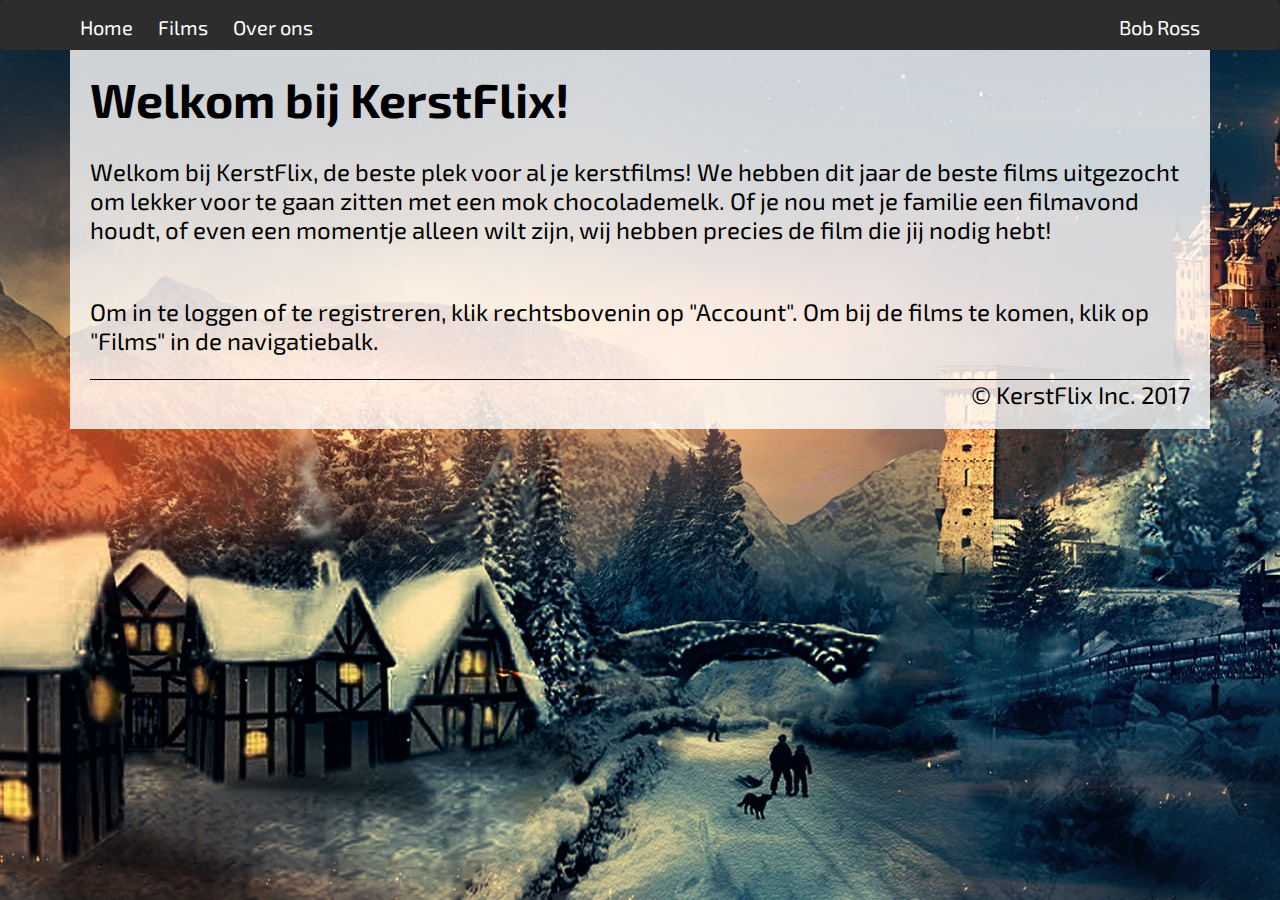
<file: Webtech Kerstflix/index.html>
<!doctype html>
<html lang="NL">

<head>
    <meta charset="utf-8">
    <title>Welkom bij KerstFlix!</title>
    <link rel="stylesheet" href="css/normalize.css">
    <link href="https://fonts.googleapis.com/css?family=Exo+2" rel="stylesheet">
    <link rel="stylesheet" href="css/main.css">
</head>
<body>
<nav>
    <div>
        <div>
            <ul>
                <li><a href="index.html">Home</a></li>
                <li><a href="filmoverzicht.html">Films</a>
                    <ul>
                        <li><a href="filmoverzicht.html#recent">Recent Toegevoegd</a></li>
                        <li><a href="filmoverzicht.html#voor-het-gezin">Voor het gezin</a></li>
                        <li><a href="filmoverzicht.html#klassiekers">Klassiekers</a></li>
                    </ul>
                </li>
                <li><a href="overons.html">Over ons</a></li>
            </ul>
        </div>

        <div>
            <ul>
                <li><a href="#">Bob Ross</a>
                    <ul>
                        <li class="right"><a href="mijnaccount.html">Mijn account</a></li>
                        <li class="right"><a href="abonnementen.html">Registreren</a></li>
                        <li class="right"><a href="#">Uitloggen</a></li>
                    </ul>
                </li>
            </ul>

        </div>
    </div>
</nav>
<h1>Welkom bij KerstFlix!</h1>
<br>
<p>Welkom bij KerstFlix, de beste plek voor al je kerstfilms! We hebben dit jaar de beste films uitgezocht om lekker
    voor te gaan zitten met een mok chocolademelk. Of je nou met je familie een filmavond houdt, of even een momentje
    alleen wilt zijn, wij hebben precies de film die jij nodig hebt!</p>
<br>
<p>Om in te loggen of te registreren, klik rechtsbovenin op "Account". Om bij de films te komen, klik op "Films" in de
    navigatiebalk.</p>
<footer>
    &copy; KerstFlix Inc. 2017
</footer>

</body>
</html>
</file>
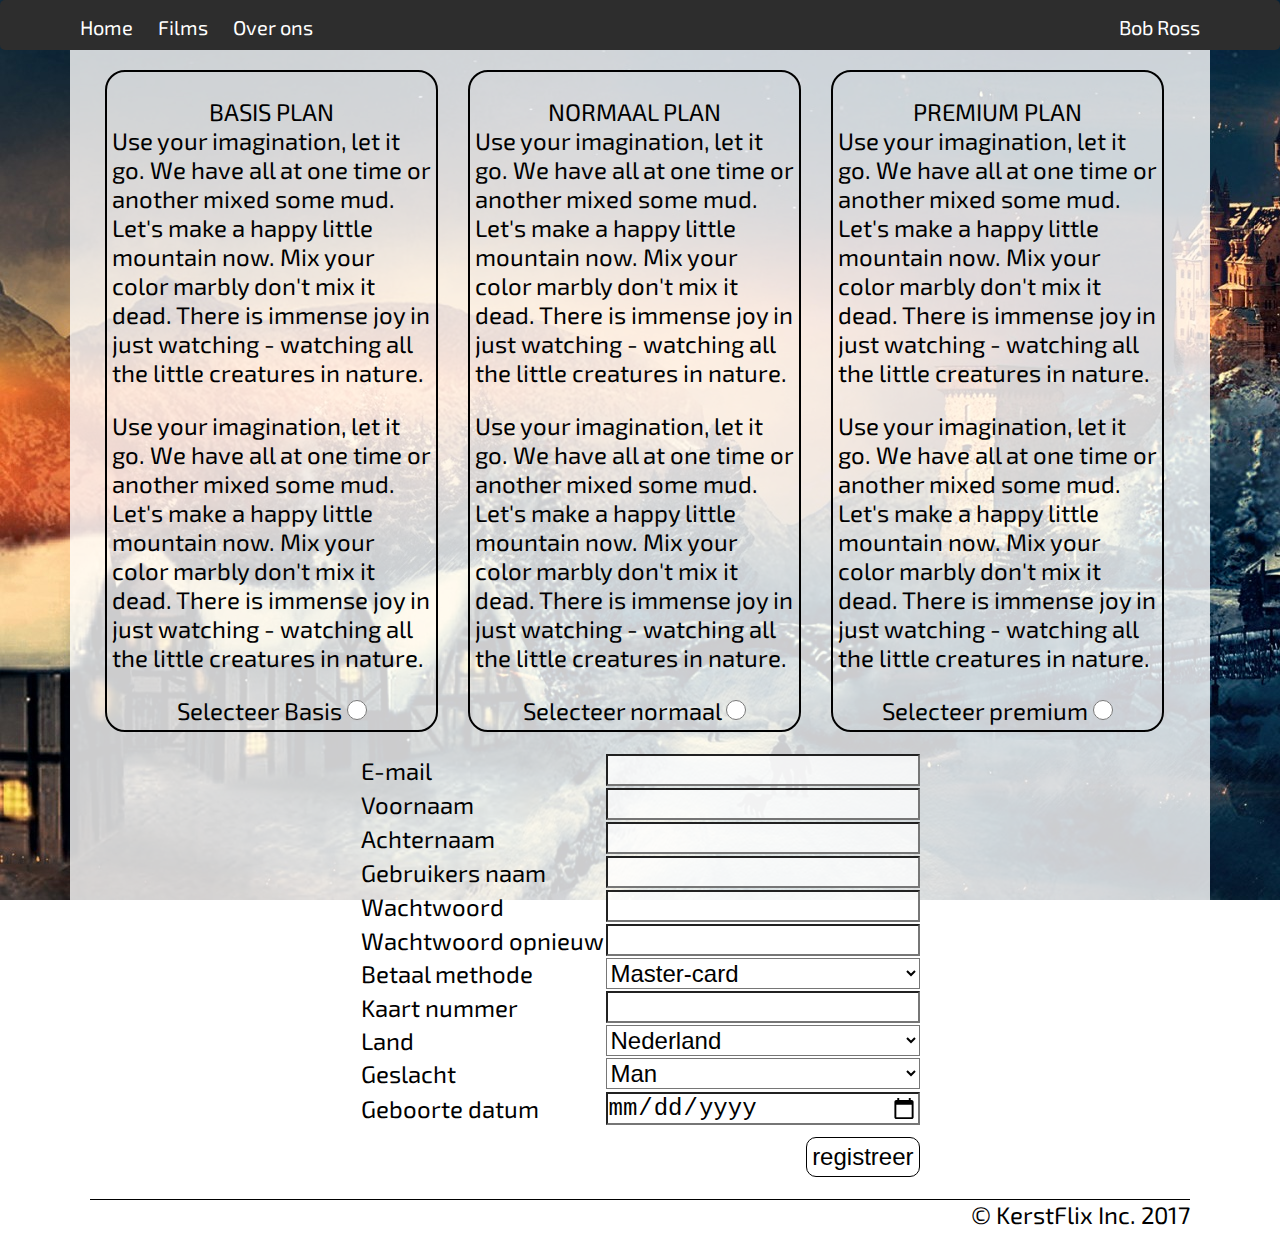
<file: Webtech Kerstflix/Abbonementen.html>
<!doctype html>
<html lang="NL">
<head>
    <meta charset="utf-8">
    <title>Abonnementen</title>
    <link rel="stylesheet" href="css/normalize.css">
    <link rel="stylesheet" href="css/main.css">
    <link href="https://fonts.googleapis.com/css?family=Exo+2" rel="stylesheet">
</head>
<body>
<nav>
    <div>
        <div>
            <ul>
                <li><a href="index.html">Home</a></li>
                <li><a href="filmoverzicht.html">Films</a>
                    <ul>
                        <li><a href="filmoverzicht.html#recent">Recent Toegevoegd</a></li>
                        <li><a href="filmoverzicht.html#voor-het-gezin">Voor het gezin</a></li>
                        <li><a href="filmoverzicht.html#klassiekers">Klassiekers</a></li>
                    </ul>
                </li>
                <li><a href="overons.html">Over ons</a></li>
            </ul>
        </div>

        <div>
            <ul>
                <li><a href="#">Bob Ross</a>
                    <ul>
                        <li class="right"><a href="mijnaccount.html">Mijn account</a></li>
                        <li class="right"><a href="Abbonementen.html">Registreren</a></li>
                        <li class="right"><a href="#">Uitloggen</a></li>
                    </ul>
                </li>
            </ul>
        </div>
    </div>
</nav>

<form method="post" action="#">
    <div class="full-width flex">
        <div class="third-width">
            <div class="subscription-plan">
                <div class="full-width plan">
                    <span class="caps-lock">Basis plan</span>
                </div>
                <div class="full-width">
                    <p>Use your imagination, let it go. We have all at one time or another mixed some mud. Let's make a
                        happy little mountain now. Mix your color marbly don't mix it dead. There is immense joy in just
                        watching - watching all the little creatures in nature.</p>
                    <p>Use your imagination, let it go. We have all at one time or another mixed some mud. Let's make a
                        happy little mountain now. Mix your color marbly don't mix it dead. There is immense joy in just
                        watching - watching all the little creatures in nature.</p>
                </div>
                <div class="full-width plan">
                    <label for="basic-plan">Selecteer Basis</label>
                    <input id="basic-plan" type="radio" name="plan" value="Basic"/>
                </div>
            </div>
        </div>

        <div class="third-width">
            <div class="subscription-plan">
                <div class="full-width plan">
                    <span class="caps-lock">Normaal plan</span>
                </div>
                <div class="full-width">
                    <p>Use your imagination, let it go. We have all at one time or another mixed some mud. Let's make a
                        happy little mountain now. Mix your color marbly don't mix it dead. There is immense joy in just
                        watching - watching all the little creatures in nature.</p>
                    <p>Use your imagination, let it go. We have all at one time or another mixed some mud. Let's make a
                        happy little mountain now. Mix your color marbly don't mix it dead. There is immense joy in just
                        watching - watching all the little creatures in nature.</p>
                </div>
                <div class="full-width plan">
                    <label for="normal-plan">Selecteer normaal</label>
                    <input id="normal-plan" type="radio" name="plan" value="Standaard"/>
                </div>
            </div>
        </div>

        <div class="third-width">
            <div class="subscription-plan">
                <div class="full-width plan">
                    <span class="caps-lock">Premium plan</span>
                </div>
                <div class="full-width">
                    <p>Use your imagination, let it go. We have all at one time or another mixed some mud. Let's make a
                        happy little mountain now. Mix your color marbly don't mix it dead. There is immense joy in just
                        watching - watching all the little creatures in nature.</p>
                    <p>Use your imagination, let it go. We have all at one time or another mixed some mud. Let's make a
                        happy little mountain now. Mix your color marbly don't mix it dead. There is immense joy in just
                        watching - watching all the little creatures in nature.</p>
                </div>
                <div class="full-width plan">
                    <label for="premium-plan">Selecteer premium</label>
                    <input id="premium-plan" type="radio" name="plan" value="Premium"/>
                </div>
            </div>
        </div>
    </div>

    <div class="full-width subscription-information">
        <table>
            <tr>
                <td>
                    <label for="email">E-mail</label>
                </td>
                <td>
                    <input id="email" type="email" name="email">
                </td>
            </tr>
            <tr>
                <td>
                    <label for="voornaam">Voornaam</label>
                </td>
                <td>
                    <input id="voornaam" type="text" name="voornaam">
                </td>
            </tr>
            <tr>
                <td>
                    <label for="achternaam">Achternaam</label>
                </td>
                <td>
                    <input id="achternaam" type="text" name="achternaam">
                </td>
            </tr>
            <tr>
                <td>
                    <label for="username">Gebruikers naam</label>
                </td>
                <td>
                    <input id="username" type="text" name="username">
                </td>
            </tr>
            <tr>
                <td>
                    <label for="password">Wachtwoord</label>
                </td>
                <td>
                    <input id="password" type="password" name="password">
                </td>
            </tr>
            <tr>
                <td>
                    <label for="password2">Wachtwoord opnieuw</label>
                </td>
                <td>
                    <input id="password2" type="password" name="password2">
                </td>
            </tr>
            <tr>
                <td>
                    <label for="paymentmethod">Betaal methode</label>
                </td>
                <td>
                    <select id="paymentmethod" name="paymentmethod">
                        <option value="mastercard">Master-card</option>
                    </select>
                </td>
            </tr>
            <tr>
                <td>
                    <label for="cardnumber">Kaart nummer</label>
                </td>
                <td>
                    <input id="cardnumber" type="number" name="cardnumber">
                </td>
            </tr>
            <tr>
                <td>
                    <label for="country">Land</label>
                </td>
                <td>
                    <select id="country" name="country">
                        <option value="NL">Nederland</option>
                    </select>
                </td>
            </tr>
            <tr>
                <td>
                    <label for="gender">Geslacht</label>
                </td>
                <td>
                    <select id="gender" name="gender">
                        <option value="M">Man</option>
                        <option value="F">Vrouw</option>
                    </select>
                </td>
            </tr>
            <tr>
                <td>
                    <label for="birthdate">Geboorte datum</label>
                </td>
                <td>
                    <input id="birthdate" type="date" name="birthdate">
                </td>
            </tr>
            <tr>
                <td></td>
                <td class="align-right">
                    <button>registreer</button>
                </td>
            </tr>
        </table>
    </div>
</form>

<footer>
    &copy; KerstFlix Inc. 2017
</footer>
</body>


</html>
</file>
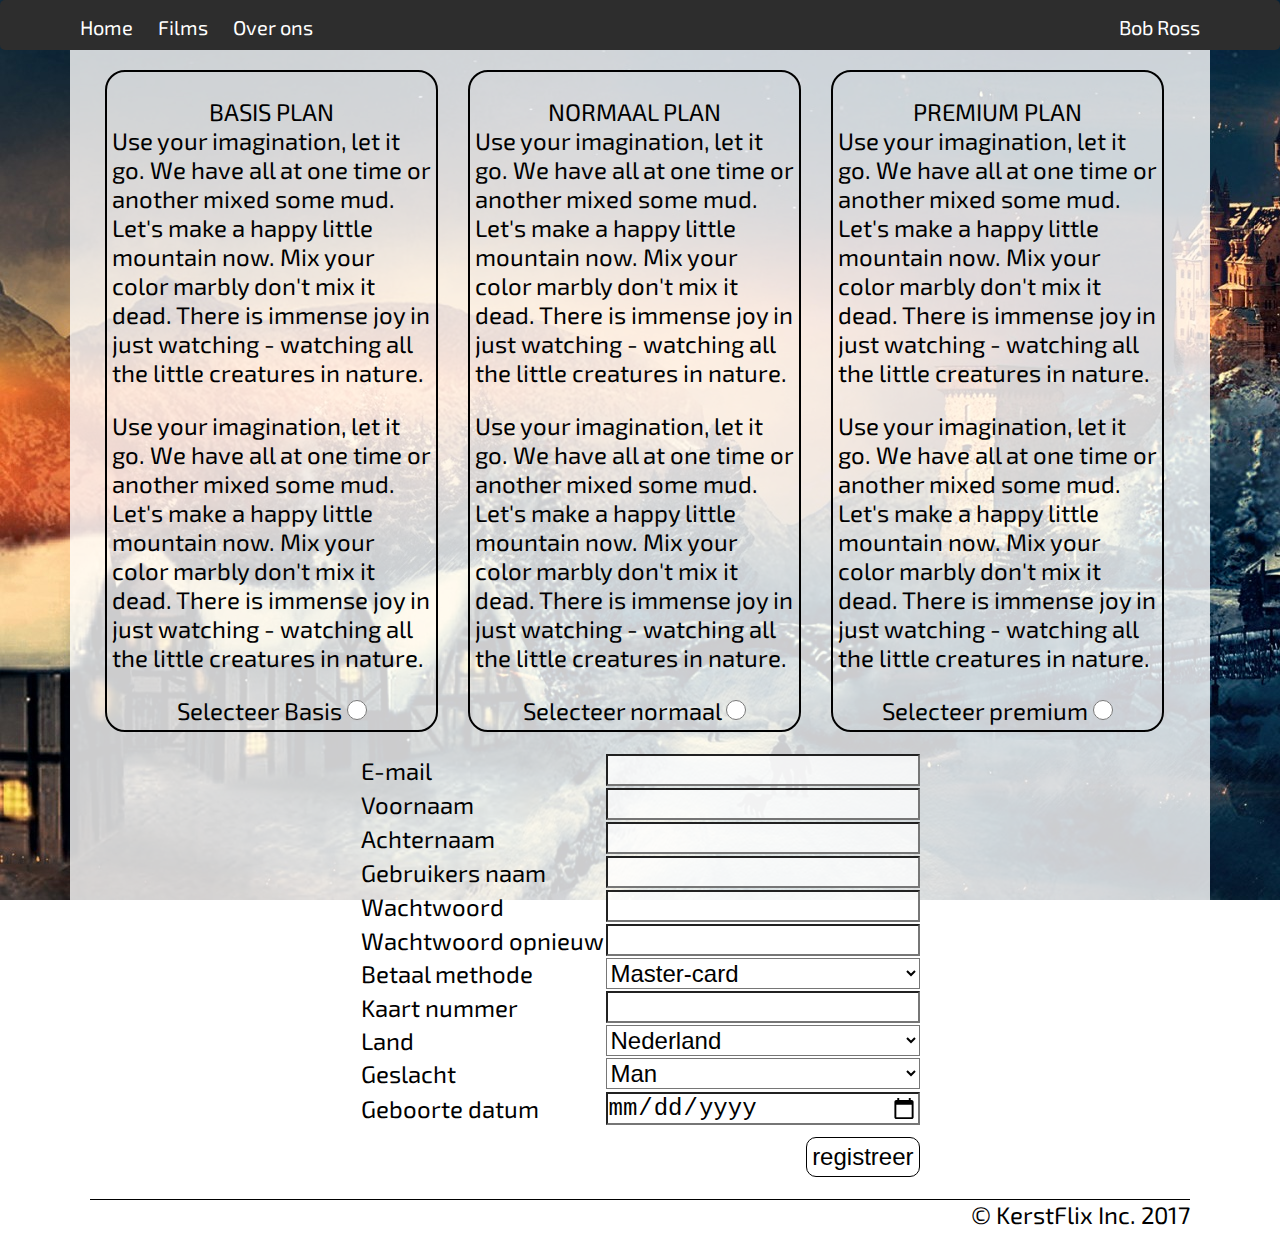
<file: Webtech Kerstflix/abonnementen.html>
<!doctype html>
<html lang="NL">
<head>
    <meta charset="utf-8">
    <title>Abonnementen</title>
    <link rel="stylesheet" href="css/normalize.css">
    <link rel="stylesheet" href="css/main.css">
    <link href="https://fonts.googleapis.com/css?family=Exo+2" rel="stylesheet">
</head>
<body>
<nav>
    <div>
        <div>
            <ul>
                <li><a href="index.html">Home</a></li>
                <li><a href="filmoverzicht.html">Films</a>
                    <ul>
                        <li><a href="filmoverzicht.html#recent">Recent Toegevoegd</a></li>
                        <li><a href="filmoverzicht.html#voor-het-gezin">Voor het gezin</a></li>
                        <li><a href="filmoverzicht.html#klassiekers">Klassiekers</a></li>
                    </ul>
                </li>
                <li><a href="overons.html">Over ons</a></li>
            </ul>
        </div>

        <div>
            <ul>
                <li><a href="#">Bob Ross</a>
                    <ul>
                        <li class="right"><a href="mijnaccount.html">Mijn account</a></li>
                        <li class="right"><a href="abonnementen.html">Registreren</a></li>
                        <li class="right"><a href="#">Uitloggen</a></li>
                    </ul>
                </li>
            </ul>
        </div>
    </div>
</nav>

<form method="post" action="#">
    <div class="full-width flex">
        <div class="third-width">
            <div class="subscription-plan">
                <div class="full-width plan">
                    <span class="caps-lock">Basis plan</span>
                </div>
                <div class="full-width">
                    <p>Use your imagination, let it go. We have all at one time or another mixed some mud. Let's make a
                        happy little mountain now. Mix your color marbly don't mix it dead. There is immense joy in just
                        watching - watching all the little creatures in nature.</p>
                    <p>Use your imagination, let it go. We have all at one time or another mixed some mud. Let's make a
                        happy little mountain now. Mix your color marbly don't mix it dead. There is immense joy in just
                        watching - watching all the little creatures in nature.</p>
                </div>
                <div class="full-width plan">
                    <label for="basic-plan">Selecteer Basis</label>
                    <input id="basic-plan" type="radio" name="plan" value="Basic"/>
                </div>
            </div>
        </div>

        <div class="third-width">
            <div class="subscription-plan">
                <div class="full-width plan">
                    <span class="caps-lock">Normaal plan</span>
                </div>
                <div class="full-width">
                    <p>Use your imagination, let it go. We have all at one time or another mixed some mud. Let's make a
                        happy little mountain now. Mix your color marbly don't mix it dead. There is immense joy in just
                        watching - watching all the little creatures in nature.</p>
                    <p>Use your imagination, let it go. We have all at one time or another mixed some mud. Let's make a
                        happy little mountain now. Mix your color marbly don't mix it dead. There is immense joy in just
                        watching - watching all the little creatures in nature.</p>
                </div>
                <div class="full-width plan">
                    <label for="normal-plan">Selecteer normaal</label>
                    <input id="normal-plan" type="radio" name="plan" value="Standaard"/>
                </div>
            </div>
        </div>

        <div class="third-width">
            <div class="subscription-plan">
                <div class="full-width plan">
                    <span class="caps-lock">Premium plan</span>
                </div>
                <div class="full-width">
                    <p>Use your imagination, let it go. We have all at one time or another mixed some mud. Let's make a
                        happy little mountain now. Mix your color marbly don't mix it dead. There is immense joy in just
                        watching - watching all the little creatures in nature.</p>
                    <p>Use your imagination, let it go. We have all at one time or another mixed some mud. Let's make a
                        happy little mountain now. Mix your color marbly don't mix it dead. There is immense joy in just
                        watching - watching all the little creatures in nature.</p>
                </div>
                <div class="full-width plan">
                    <label for="premium-plan">Selecteer premium</label>
                    <input id="premium-plan" type="radio" name="plan" value="Premium"/>
                </div>
            </div>
        </div>
    </div>

    <div class="full-width subscription-information">
        <table>
            <tr>
                <td>
                    <label for="email">E-mail</label>
                </td>
                <td>
                    <input id="email" type="email" name="email">
                </td>
            </tr>
            <tr>
                <td>
                    <label for="voornaam">Voornaam</label>
                </td>
                <td>
                    <input id="voornaam" type="text" name="voornaam">
                </td>
            </tr>
            <tr>
                <td>
                    <label for="achternaam">Achternaam</label>
                </td>
                <td>
                    <input id="achternaam" type="text" name="achternaam">
                </td>
            </tr>
            <tr>
                <td>
                    <label for="username">Gebruikers naam</label>
                </td>
                <td>
                    <input id="username" type="text" name="username">
                </td>
            </tr>
            <tr>
                <td>
                    <label for="password">Wachtwoord</label>
                </td>
                <td>
                    <input id="password" type="password" name="password">
                </td>
            </tr>
            <tr>
                <td>
                    <label for="password2">Wachtwoord opnieuw</label>
                </td>
                <td>
                    <input id="password2" type="password" name="password2">
                </td>
            </tr>
            <tr>
                <td>
                    <label for="paymentmethod">Betaal methode</label>
                </td>
                <td>
                    <select id="paymentmethod" name="paymentmethod">
                        <option value="mastercard">Master-card</option>
                    </select>
                </td>
            </tr>
            <tr>
                <td>
                    <label for="cardnumber">Kaart nummer</label>
                </td>
                <td>
                    <input id="cardnumber" type="number" name="cardnumber">
                </td>
            </tr>
            <tr>
                <td>
                    <label for="country">Land</label>
                </td>
                <td>
                    <select id="country" name="country">
                        <option value="NL">Nederland</option>
                    </select>
                </td>
            </tr>
            <tr>
                <td>
                    <label for="gender">Geslacht</label>
                </td>
                <td>
                    <select id="gender" name="gender">
                        <option value="M">Man</option>
                        <option value="F">Vrouw</option>
                    </select>
                </td>
            </tr>
            <tr>
                <td>
                    <label for="birthdate">Geboorte datum</label>
                </td>
                <td>
                    <input id="birthdate" type="date" name="birthdate">
                </td>
            </tr>
            <tr>
                <td></td>
                <td class="align-right">
                    <button>registreer</button>
                </td>
            </tr>
        </table>
    </div>
</form>

<footer>
    &copy; KerstFlix Inc. 2017
</footer>
</body>


</html>
</file>
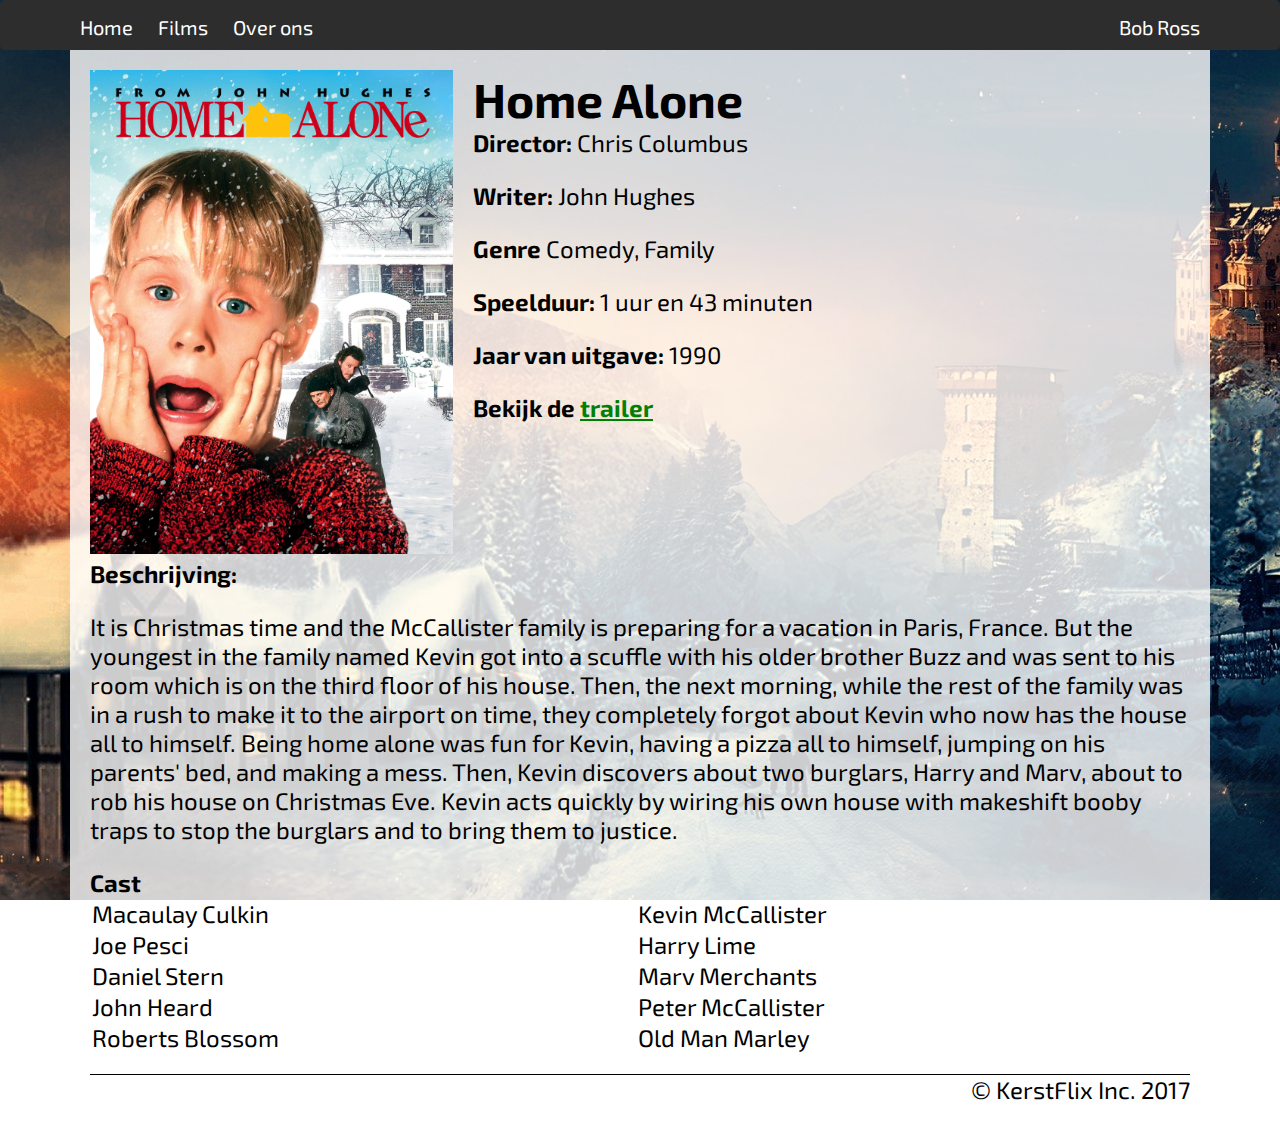
<file: Webtech Kerstflix/FilmDetail.html>
<!doctype html>
<html lang="NL">
<head>
    <meta charset="utf-8">
    <title>Details</title>
    <link rel="stylesheet" href="css/normalize.css">
    <link rel="stylesheet" href="css/main.css">
    <link href="https://fonts.googleapis.com/css?family=Exo+2" rel="stylesheet">
</head>
<body>
<nav>
    <div>
        <div>
            <ul>
                <li><a href="index.html">Home</a></li>
                <li><a href="FilmOverzicht.html">Films</a>
                    <ul>
                        <li><a href="FilmOverzicht.html#recent">Recent Toegevoegd</a></li>
                        <li><a href="FilmOverzicht.html#voor-het-gezin">Voor het gezin</a></li>
                        <li><a href="FilmOverzicht.html#klassiekers">Klassiekers</a></li>
                    </ul>
                </li>
                <li><a href="OverOns.html">Over ons</a></li>
            </ul>
        </div>

        <div>
            <ul>
                <li><a href="#">Bob Ross</a>
                    <ul>
                        <li class="right"><a href="MijnAccount.html">Mijn account</a></li>
                        <li class="right"><a href="Abbonementen.html">Registreren</a></li>
                        <li class="right"><a href="#">Uitloggen</a></li>
                    </ul>
                </li>
            </ul>

        </div>
    </div>
</nav>

<div class="movie-details">
    <div class="full-width flex">
        <div class="third-width">
            <img src="img/home_alone.jpg"/>
        </div>
        <div class="two-third-width generic-information">
            <h1>Home Alone</h1>
            <p><strong>Director:</strong> Chris Columbus</p>
            <p><strong>Writer:</strong> John Hughes</p>
            <p><strong>Genre</strong> Comedy, Family</p>
            <p><strong>Speelduur:</strong> 1 uur en 43 minuten</p>
            <p><strong>Jaar van uitgave:</strong> 1990</p>
            <p><strong>Bekijk de <a href="Trailer.html"><span class="highlight">trailer</span></a></strong></p>
        </div>
    </div>
    <div class="full-width">
        <div class="full-width">
            <p><strong>Beschrijving:</strong></p>
            <p>It is Christmas time and the McCallister family is preparing for a vacation in Paris, France. But the
                youngest in the family named Kevin got into a scuffle with his older brother Buzz and was sent to his
                room which is on the third floor of his house. Then, the next morning, while the rest of the family was
                in a rush to make it to the airport on time, they completely forgot about Kevin who now has the house
                all to himself. Being home alone was fun for Kevin, having a pizza all to himself, jumping on his
                parents' bed, and making a mess. Then, Kevin discovers about two burglars, Harry and Marv, about to rob
                his house on Christmas Eve. Kevin acts quickly by wiring his own house with makeshift booby traps to
                stop the burglars and to bring them to justice.</p>
        </div>
        <div class="full-width space-top">
            <strong>Cast</strong>
            <table class="full-width">
                <tr>
                    <td>Macaulay Culkin</td>
                    <td>Kevin McCallister</td>
                </tr>
                <tr>
                    <td>Joe Pesci</td>
                    <td>Harry Lime</td>
                </tr>
                <tr>
                    <td>Daniel Stern</td>
                    <td>Marv Merchants</td>
                </tr>
                <tr>
                    <td>John Heard</td>
                    <td>Peter McCallister</td>
                </tr>
                <tr>
                    <td>Roberts Blossom</td>
                    <td>Old Man Marley</td>
                </tr>
            </table>
        </div>
    </div>
</div>

<footer>
    &copy; KerstFlix Inc. 2017
</footer>
</body>
</html>
</file>
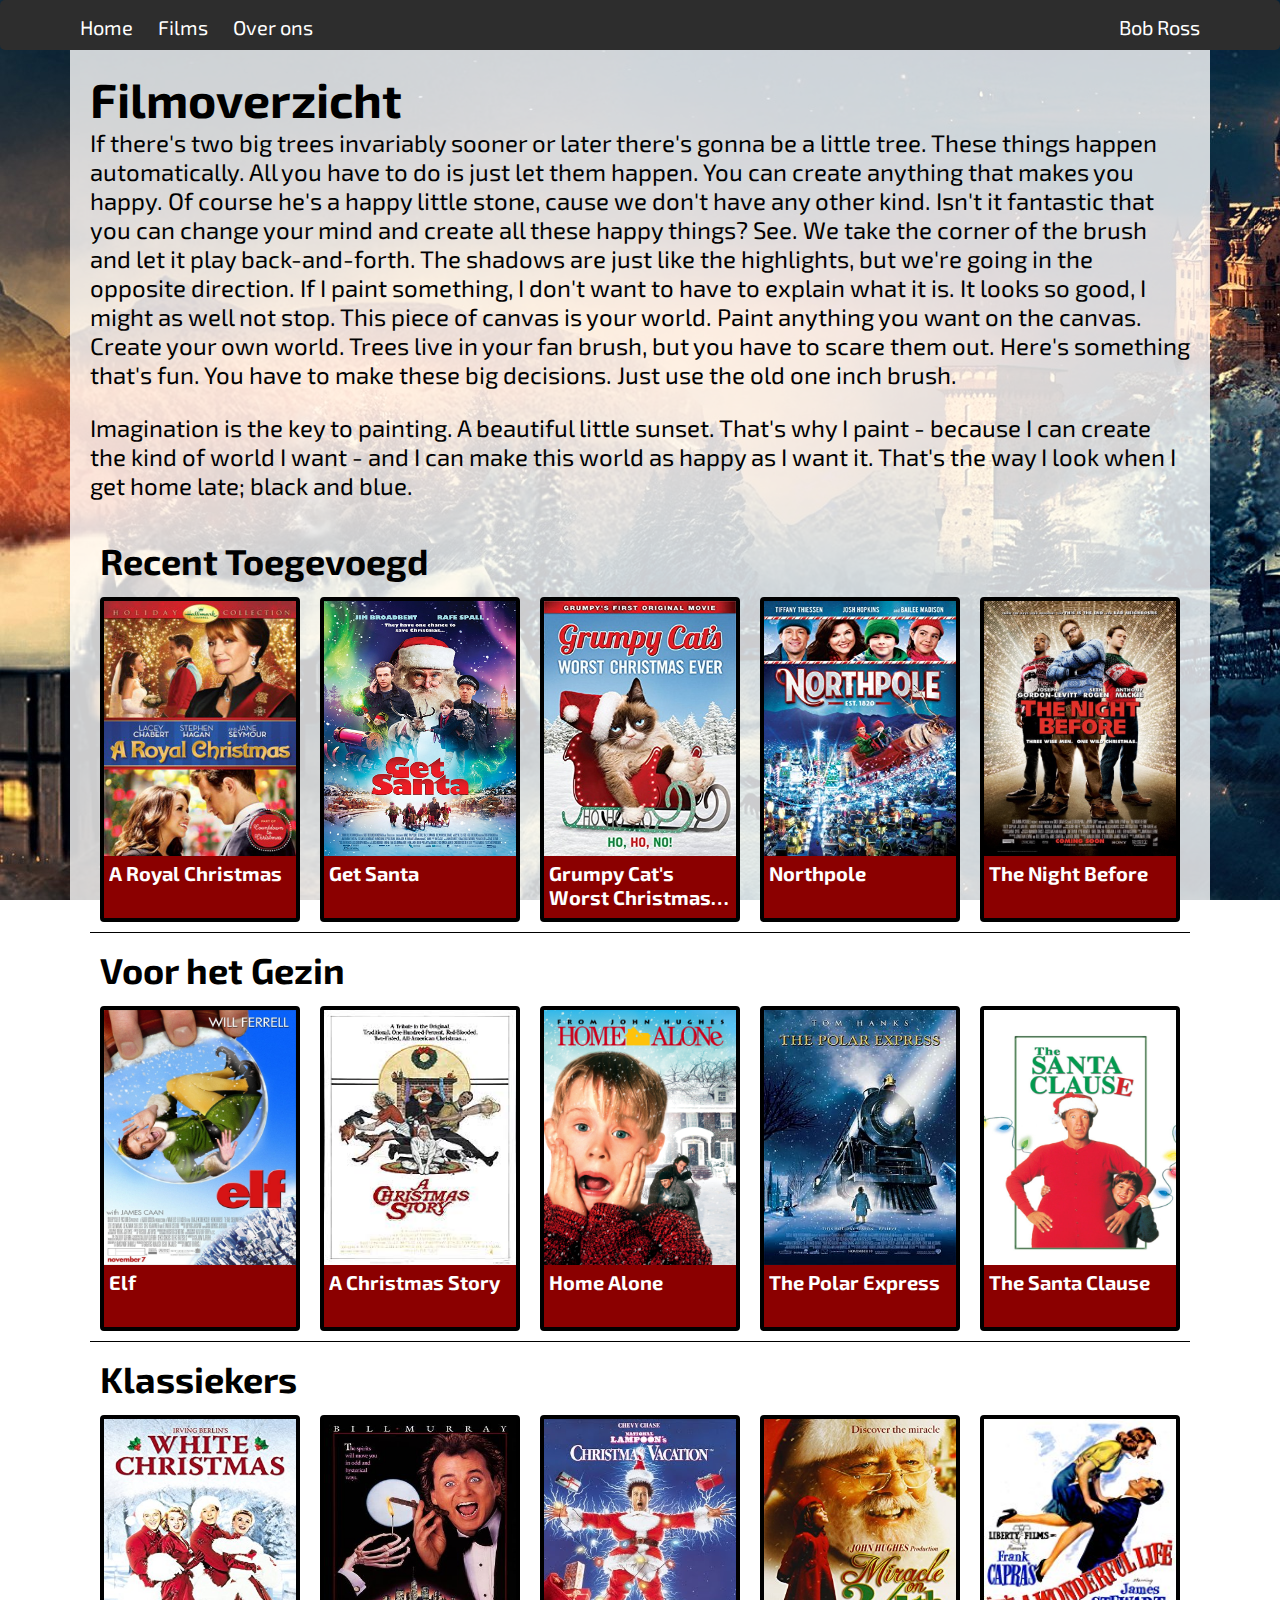
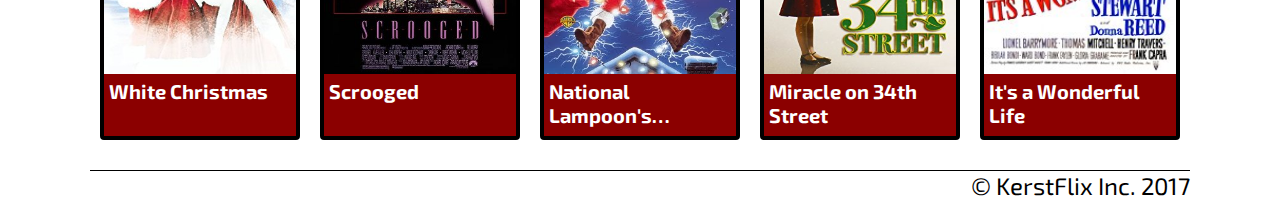
<file: Webtech Kerstflix/filmoverzicht.html>
<!DOCTYPE html>
<html lang="NL">
<head>
    <meta charset="UTF-8">
    <title>Overzicht</title>
    <link rel="stylesheet" href="css/normalize.css">
    <link rel="stylesheet" href="css/main.css">
    <link href="https://fonts.googleapis.com/css?family=Exo+2" rel="stylesheet">
</head>
<body>
<nav>
    <div>
        <div>
            <ul>
                <li><a href="index.html">Home</a></li>
                <li><a href="filmoverzicht.html">Films</a>
                    <ul>
                        <li><a href="filmoverzicht.html#recent">Recent Toegevoegd</a></li>
                        <li><a href="filmoverzicht.html#voor-het-gezin">Voor het gezin</a></li>
                        <li><a href="filmoverzicht.html#klassiekers">Klassiekers</a></li>
                    </ul>
                </li>
                <li><a href="overons.html">Over ons</a></li>
            </ul>
        </div>

        <div>
            <ul>
                <li><a href="#">Bob Ross</a>
                    <ul>
                        <li class="right"><a href="mijnaccount.html">Mijn account</a></li>
                        <li class="right"><a href="abonnementen.html">Registreren</a></li>
                        <li class="right"><a href="#">Uitloggen</a></li>
                    </ul>
                </li>
            </ul>

        </div>
    </div>
</nav>


<div class="movies">
    <div style="width:100%;">
        <h1>Filmoverzicht</h1>
        <p>If there's two big trees invariably sooner or later there's gonna be a little tree. These things happen
            automatically. All you have to do is just let them happen. You can create anything that makes you happy. Of
            course he's a happy little stone, cause we don't have any other kind. Isn't it fantastic that you can change
            your mind and create all these happy things? See. We take the corner of the brush and let it play
            back-and-forth. The shadows are just like the highlights, but we're going in the opposite direction. If I
            paint something, I don't want to have to explain what it is. It looks so good, I might as well not stop.
            This piece of canvas is your world. Paint anything you want on the canvas. Create your own world. Trees live
            in your fan brush, but you have to scare them out. Here's something that's fun. You have to make these big
            decisions. Just use the old one inch brush.</p>
        <p>Imagination is the key to painting. A beautiful little sunset. That's why I paint - because I can create the
            kind of world I want - and I can make this world as happy as I want it. That's the way I look when I get
            home late; black and blue.</p>
    </div>

    <h2 id="recent">Recent Toegevoegd</h2>
    <div class="category">

        <a href="home-alone.html">
            <div class="movie">
                <div class="img-div">
                    <img src="img/a-royal-christmas-2014.jpg" alt="a-royal-christmas-2014.jpg"/>
                </div>
                <div class="title">
                    <h3>A Royal Christmas</h3>
                </div>
            </div>
        </a>

        <a href="home-alone.html">
            <div class="movie">
                <div class="img-div">
                    <img src="img/get-santa-2014.jpg" alt="get-santa-2014.jpg"/>
                </div>
                <div class="title">
                    <h3>Get Santa</h3>
                </div>
            </div>
        </a>

        <a href="home-alone.html">
            <div class="movie">
                <div class="img-div">
                    <img src="img/Grumpy-Cats-Worst-Christmas-Ever-2014.jpg"
                         alt="Grumpy-Cats-Worst-Christmas-Ever-2014.jpg"/>
                </div>
                <div class="title">
                    <h3>Grumpy Cat's Worst Christmas Ever</h3>
                </div>
            </div>
        </a>

        <a href="home-alone.html">
            <div class="movie">
                <div class="img-div">
                    <img src="img/northpole-2014.jpg" alt="northpole-2014.jpg"/>
                </div>
                <div class="title">
                    <h3>Northpole</h3>
                </div>
            </div>
        </a>

        <a href="home-alone.html">
            <div class="movie">
                <div class="img-div">
                    <img src="img/the-night-before-2015.jpg" alt="the-night-before-2015.jpg"/>
                </div>
                <div class="title">
                    <h3>The Night Before</h3>
                </div>
            </div>
        </a>
    </div>
    <h2 id="voor-het-gezin">Voor het Gezin</h2>
    <div class="category">

        <a href="home-alone.html">
            <div class="movie">
                <div class="img-div">
                    <img src="img/elf.jpg" alt="elf.jpg"/>
                </div>
                <div class="title">
                    <h3>Elf</h3>
                </div>
            </div>
        </a>

        <a href="home-alone.html">
            <div class="movie">
                <div class="img-div">
                    <img src="img/a-christmas-story.jpg" alt="a-christmas-story.jpg"/>
                </div>
                <div class="title">
                    <h3>A Christmas Story</h3>
                </div>
            </div>
        </a>

        <a href="home-alone.html">
            <div class="movie">
                <div>
                    <img src="img/home_alone.jpg" alt="home_alone.jpg"/>
                </div>
                <div class="title">
                    <h3>Home Alone</h3>
                </div>
            </div>
        </a>

        <a href="home-alone.html">
            <div class="movie">
                <div>
                    <img src="img/The-Polar-Express.jpg" alt="The-Polar-Express.jpg"/>
                </div>
                <div class="title">
                    <h3>The Polar Express</h3>
                </div>
            </div>
        </a>

        <a href="home-alone.html">
            <div class="movie">
                <div>
                    <img src="img/the-santa-clause.jpg" alt="the-santa-clause.jpg"/>
                </div>
                <div class="title">
                    <h3>The Santa Clause</h3>
                </div>
            </div>
        </a>
    </div>
    <h2 id="klassiekers">Klassiekers</h2>
    <div class="category last">

        <a href="home-alone.html">
            <div class="movie">
                <div>
                    <img src="img/white-christmas.jpg" alt="white-chirstmas.jpg"/>
                </div>
                <div class="title">
                    <h3>White Christmas</h3>
                </div>
            </div>
        </a>

        <a href="home-alone.html">
            <div class="movie">
                <div>
                    <img src="img/Scrooged.jpg" alt="Scrooged.jpg"/>
                </div>
                <div class="title">
                    <h3>Scrooged</h3>
                </div>
            </div>
        </a>

        <a href="home-alone.html">
            <div class="movie">
                <div>
                    <img src="img/national-lampoons-christmas-vacation.jpg"
                         alt="national-lampoons-christmas-vacation.jpg"/>
                </div>
                <div class="title">
                    <h3>National Lampoon's Christmas Vacation</h3>
                </div>
            </div>
        </a>

        <a href="home-alone.html">
            <div class="movie">
                <div>
                    <img src="img/miracle-on-34th-street.jpg" alt="miracle-on-34th-street.jpg"/>
                </div>
                <div class="title">
                    <h3>Miracle on 34th Street</h3>
                </div>
            </div>
        </a>

        <a href="home-alone.html">
            <div class="movie">
                <div>
                    <img src="img/its-a-wonderful-life.jpg" alt="its-a-wonderful-life.jpg"/>
                </div>
                <div class="title">
                    <h3>It's a Wonderful Life</h3>
                </div>
            </div>
        </a>
    </div>

</div>
<footer>
    &copy; KerstFlix Inc. 2017
</footer>
</body>
</html>
</file>
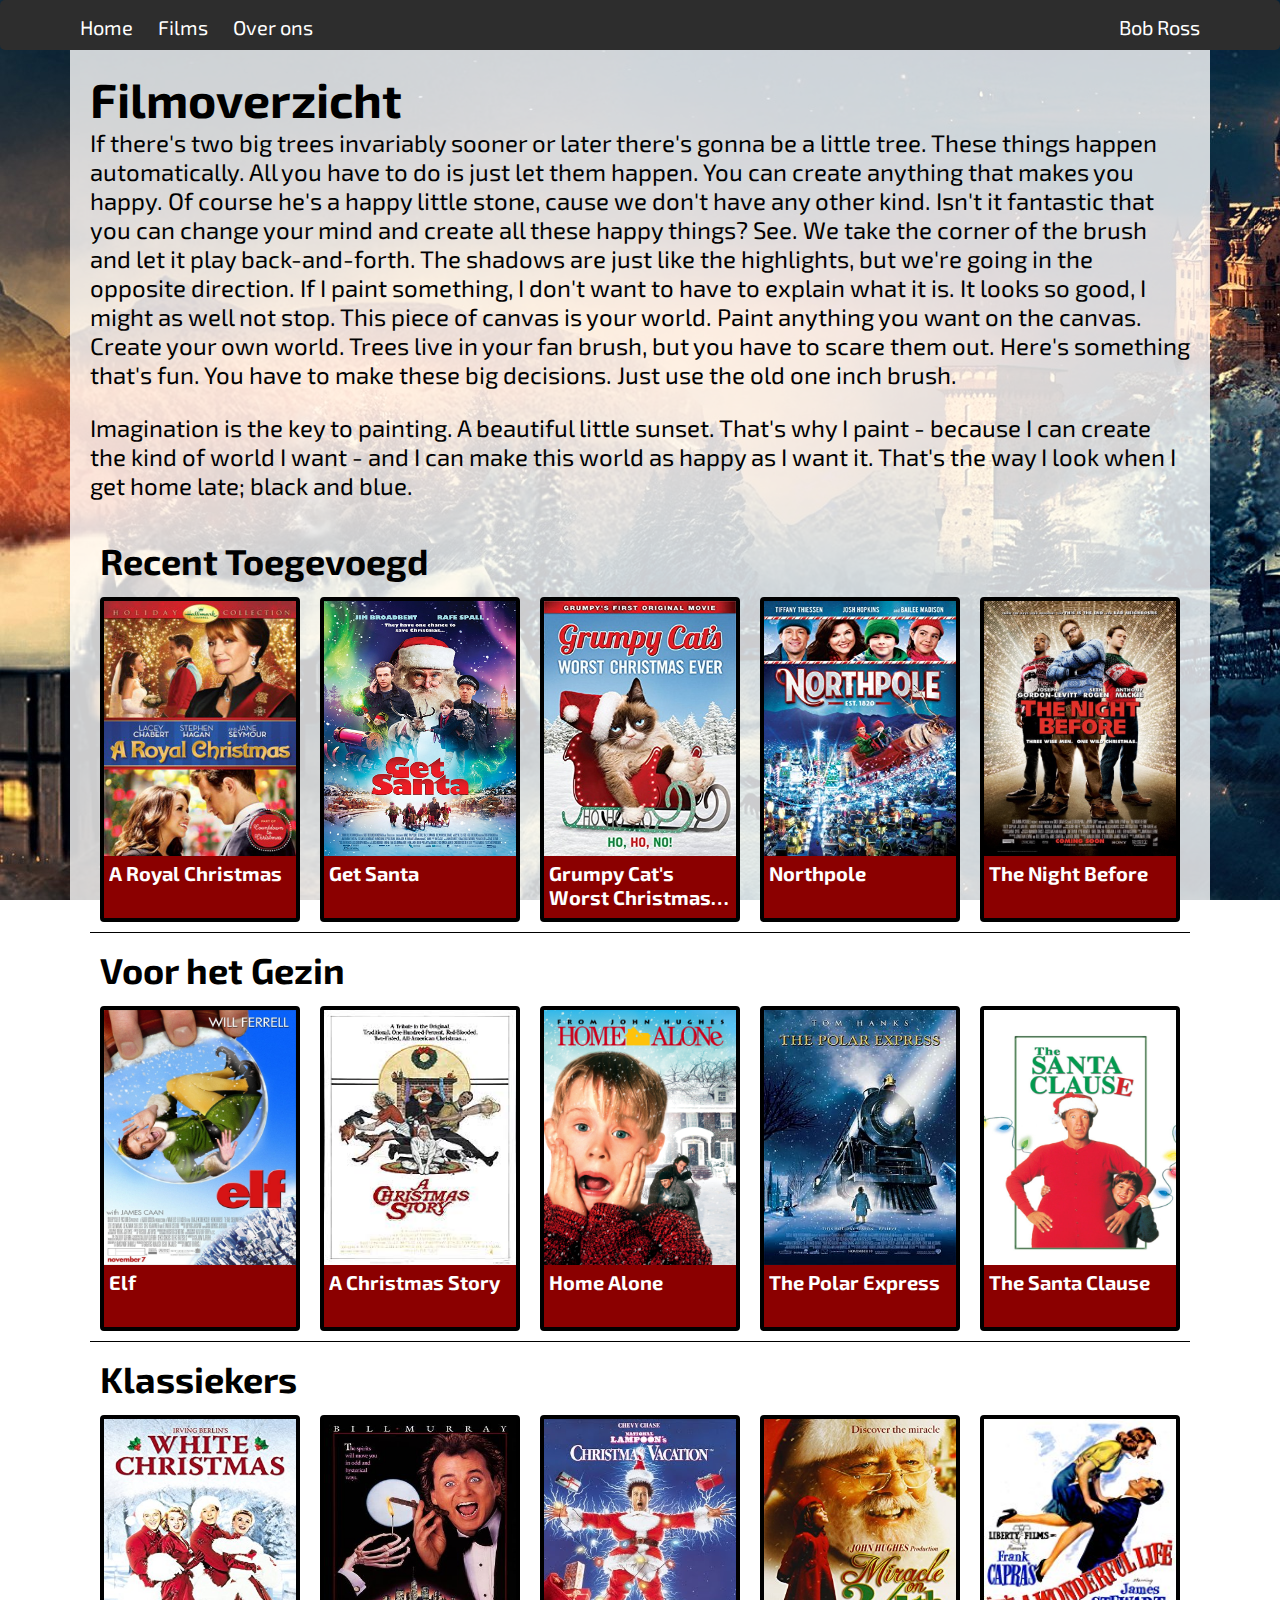
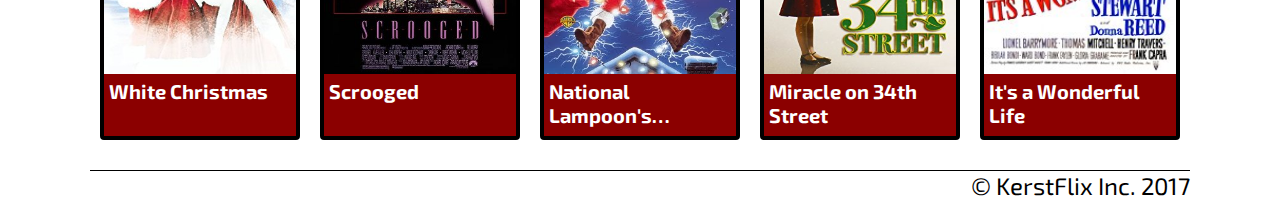
<file: Webtech Kerstflix/FilmOverzicht.html>
<!DOCTYPE html>
<html lang="NL">
<head>
    <meta charset="UTF-8">
    <title>Overzicht</title>
    <link rel="stylesheet" href="css/normalize.css">
    <link rel="stylesheet" href="css/main.css">
    <link href="https://fonts.googleapis.com/css?family=Exo+2" rel="stylesheet">
</head>
<body>
<nav>
    <div>
        <div>
            <ul>
                <li><a href="index.html">Home</a></li>
                <li><a href="FilmOverzicht.html">Films</a>
                    <ul>
                        <li><a href="FilmOverzicht.html#recent">Recent Toegevoegd</a></li>
                        <li><a href="FilmOverzicht.html#voor-het-gezin">Voor het gezin</a></li>
                        <li><a href="FilmOverzicht.html#klassiekers">Klassiekers</a></li>
                    </ul>
                </li>
                <li><a href="OverOns.html">Over ons</a></li>
            </ul>
        </div>

        <div>
            <ul>
                <li><a href="#">Bob Ross</a>
                    <ul>
                        <li class="right"><a href="MijnAccount.html">Mijn account</a></li>
                        <li class="right"><a href="Abbonementen.html">Registreren</a></li>
                        <li class="right"><a href="#">Uitloggen</a></li>
                    </ul>
                </li>
            </ul>

        </div>
    </div>
</nav>


<div class="movies">
    <div style="width:100%;">
        <h1>Filmoverzicht</h1>
        <p>If there's two big trees invariably sooner or later there's gonna be a little tree. These things happen
            automatically. All you have to do is just let them happen. You can create anything that makes you happy. Of
            course he's a happy little stone, cause we don't have any other kind. Isn't it fantastic that you can change
            your mind and create all these happy things? See. We take the corner of the brush and let it play
            back-and-forth. The shadows are just like the highlights, but we're going in the opposite direction. If I
            paint something, I don't want to have to explain what it is. It looks so good, I might as well not stop.
            This piece of canvas is your world. Paint anything you want on the canvas. Create your own world. Trees live
            in your fan brush, but you have to scare them out. Here's something that's fun. You have to make these big
            decisions. Just use the old one inch brush.</p>
        <p>Imagination is the key to painting. A beautiful little sunset. That's why I paint - because I can create the
            kind of world I want - and I can make this world as happy as I want it. That's the way I look when I get
            home late; black and blue.</p>
    </div>

    <h2 id="recent">Recent Toegevoegd</h2>
    <div class="category">
        
        <a href="home-alone.html">
            <div class="movie">
                <div class="img-div">
                    <img src="img/a-royal-christmas-2014.jpg" alt="a-royal-christmas-2014.jpg"/>
                </div>
                <div class="title">
                    <h3>A Royal Christmas</h3>
                </div>
            </div>
        </a>
        
        <a href="home-alone.html">
            <div class="movie">
                <div class="img-div">
                    <img src="img/get-santa-2014.jpg" alt="get-santa-2014.jpg"/>
                </div>
                <div class="title">
                    <h3>Get Santa</h3>
                </div>
            </div>
        </a>
        
        <a href="home-alone.html">
            <div class="movie">
                <div class="img-div">
                    <img src="img/Grumpy-Cats-Worst-Christmas-Ever-2014.jpg"
                         alt="Grumpy-Cats-Worst-Christmas-Ever-2014.jpg"/>
                </div>
                <div class="title">
                    <h3>Grumpy Cat's Worst Christmas Ever</h3>
                </div>
            </div>
        </a>
        
        <a href="home-alone.html">
            <div class="movie">
                <div class="img-div">
                    <img src="img/northpole-2014.jpg" alt="northpole-2014.jpg"/>
                </div>
                <div class="title">
                    <h3>Northpole</h3>
                </div>
            </div>
        </a>
        
        <a href="home-alone.html">
            <div class="movie">
                <div class="img-div">
                    <img src="img/the-night-before-2015.jpg" alt="the-night-before-2015.jpg"/>
                </div>
                <div class="title">
                    <h3>The Night Before</h3>
                </div>
            </div>
        </a>
    </div>
    <h2 id="voor-het-gezin">Voor het Gezin</h2>
    <div class="category">
        
        <a href="home-alone.html">
            <div class="movie">
                <div class="img-div">
                    <img src="img/elf.jpg" alt="elf.jpg"/>
                </div>
                <div class="title">
                    <h3>Elf</h3>
                </div>
            </div>
        </a>
        
        <a href="home-alone.html">
            <div class="movie">
                <div class="img-div">
                    <img src="img/a-christmas-story.jpg" alt="a-christmas-story.jpg"/>
                </div>
                <div class="title">
                    <h3>A Christmas Story</h3>
                </div>
            </div>
        </a>
        
        <a href="home-alone.html">
            <div class="movie">
                <div>
                    <img src="img/home_alone.jpg" alt="home_alone.jpg"/>
                </div>
                <div class="title">
                    <h3>Home Alone</h3>
                </div>
            </div>
        </a>
        
        <a href="home-alone.html">
            <div class="movie">
                <div>
                    <img src="img/The-Polar-Express.jpg" alt="The-Polar-Express.jpg"/>
                </div>
                <div class="title">
                    <h3>The Polar Express</h3>
                </div>
            </div>
        </a>
        
        <a href="home-alone.html">
            <div class="movie">
                <div>
                    <img src="img/the-santa-clause.jpg" alt="the-santa-clause.jpg"/>
                </div>
                <div class="title">
                    <h3>The Santa Clause</h3>
                </div>
            </div>
        </a>
    </div>
    <h2 id="klassiekers">Klassiekers</h2>
    <div class="category last">
        
        <a href="home-alone.html">
            <div class="movie">
                <div>
                    <img src="img/white-christmas.jpg" alt="white-chirstmas.jpg"/>
                </div>
                <div class="title">
                    <h3>White Christmas</h3>
                </div>
            </div>
        </a>
        
        <a href="home-alone.html">
            <div class="movie">
                <div>
                    <img src="img/Scrooged.jpg" alt="Scrooged.jpg"/>
                </div>
                <div class="title">
                    <h3>Scrooged</h3>
                </div>
            </div>
        </a>
        
        <a href="home-alone.html">
            <div class="movie">
                <div>
                    <img src="img/national-lampoons-christmas-vacation.jpg"
                         alt="national-lampoons-christmas-vacation.jpg"/>
                </div>
                <div class="title">
                    <h3>National Lampoon's Christmas Vacation</h3>
                </div>
            </div>
        </a>
        
        <a href="home-alone.html">
            <div class="movie">
                <div>
                    <img src="img/miracle-on-34th-street.jpg" alt="miracle-on-34th-street.jpg"/>
                </div>
                <div class="title">
                    <h3>Miracle on 34th Street</h3>
                </div>
            </div>
        </a>
        
        <a href="home-alone.html">
            <div class="movie">
                <div>
                    <img src="img/its-a-wonderful-life.jpg" alt="its-a-wonderful-life.jpg"/>
                </div>
                <div class="title">
                    <h3>It's a Wonderful Life</h3>
                </div>
            </div>
        </a>
    </div>

</div>
<footer>
    &copy; KerstFlix Inc. 2017
</footer>
</body>
</html>
</file>
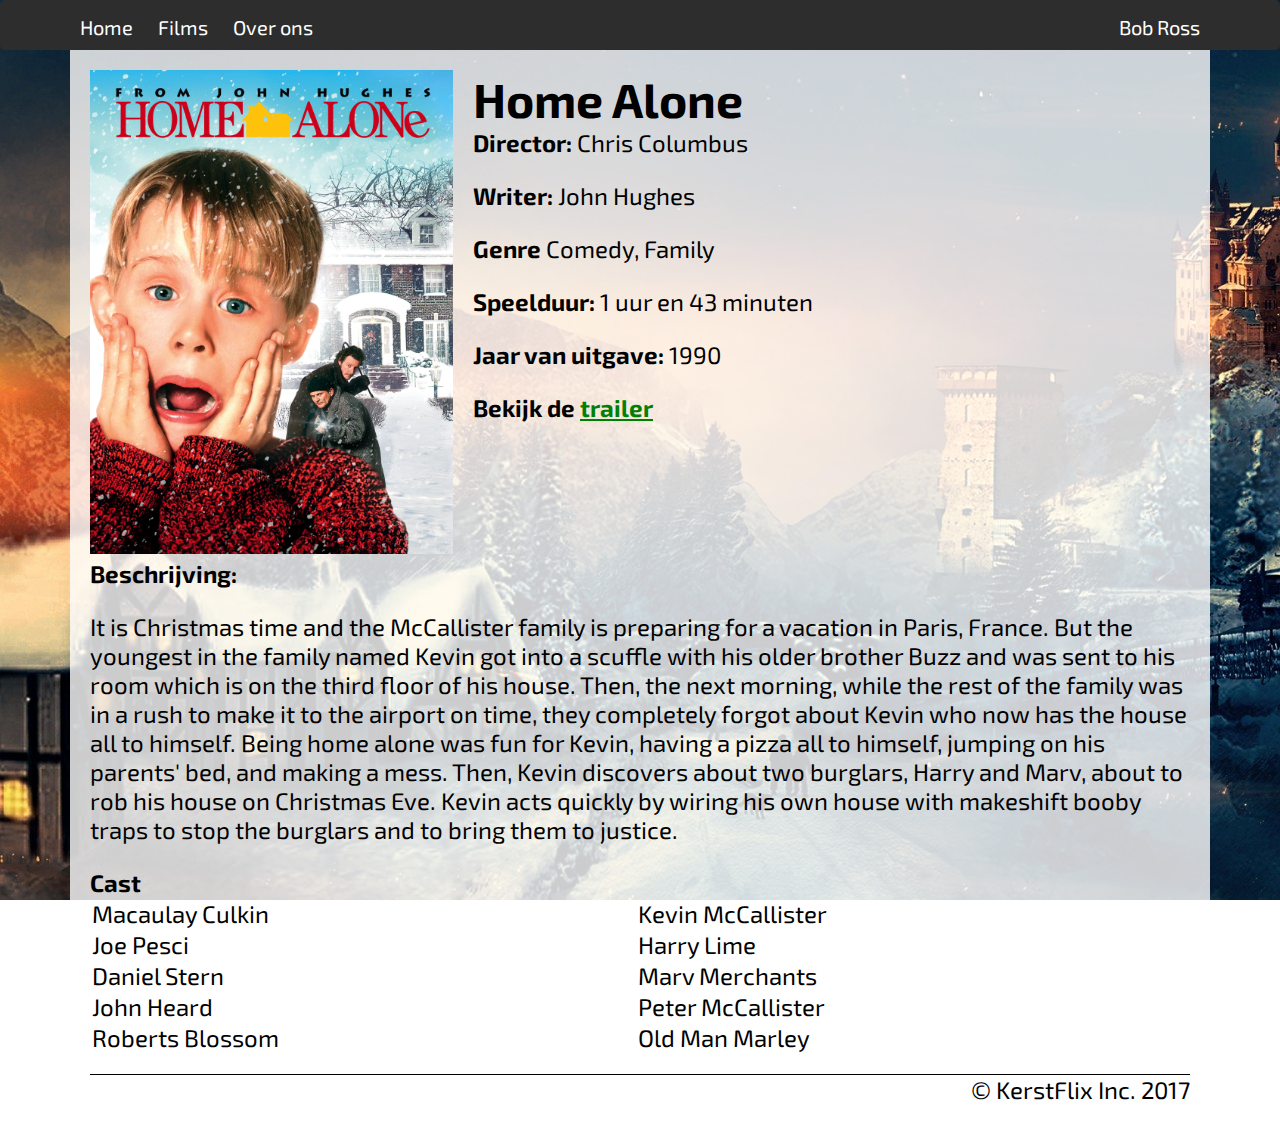
<file: Webtech Kerstflix/home-alone.html>
<!doctype html>
<html lang="NL">
<head>
    <meta charset="utf-8">
    <title>Details</title>
    <link rel="stylesheet" href="css/normalize.css">
    <link rel="stylesheet" href="css/main.css">
    <link href="https://fonts.googleapis.com/css?family=Exo+2" rel="stylesheet">
</head>
<body>
<nav>
    <div>
        <div>
            <ul>
                <li><a href="index.html">Home</a></li>
                <li><a href="filmoverzicht.html">Films</a>
                    <ul>
                        <li><a href="filmoverzicht.html#recent">Recent Toegevoegd</a></li>
                        <li><a href="filmoverzicht.html#voor-het-gezin">Voor het gezin</a></li>
                        <li><a href="filmoverzicht.html#klassiekers">Klassiekers</a></li>
                    </ul>
                </li>
                <li><a href="overons.html">Over ons</a></li>
            </ul>
        </div>

        <div>
            <ul>
                <li><a href="#">Bob Ross</a>
                    <ul>
                        <li class="right"><a href="mijnaccount.html">Mijn account</a></li>
                        <li class="right"><a href="abonnementen.html">Registreren</a></li>
                        <li class="right"><a href="#">Uitloggen</a></li>
                    </ul>
                </li>
            </ul>

        </div>
    </div>
</nav>

<div class="movie-details">
    <div class="full-width flex">
        <div class="third-width">
            <img src="img/home_alone.jpg"/>
        </div>
        <div class="two-third-width generic-information">
            <h1>Home Alone</h1>
            <p><strong>Director:</strong> Chris Columbus</p>
            <p><strong>Writer:</strong> John Hughes</p>
            <p><strong>Genre</strong> Comedy, Family</p>
            <p><strong>Speelduur:</strong> 1 uur en 43 minuten</p>
            <p><strong>Jaar van uitgave:</strong> 1990</p>
            <p><strong>Bekijk de <a href="trailer.html"><span class="highlight">trailer</span></a></strong></p>
        </div>
    </div>
    <div class="full-width">
        <div class="full-width">
            <p><strong>Beschrijving:</strong></p>
            <p>It is Christmas time and the McCallister family is preparing for a vacation in Paris, France. But the
                youngest in the family named Kevin got into a scuffle with his older brother Buzz and was sent to his
                room which is on the third floor of his house. Then, the next morning, while the rest of the family was
                in a rush to make it to the airport on time, they completely forgot about Kevin who now has the house
                all to himself. Being home alone was fun for Kevin, having a pizza all to himself, jumping on his
                parents' bed, and making a mess. Then, Kevin discovers about two burglars, Harry and Marv, about to rob
                his house on Christmas Eve. Kevin acts quickly by wiring his own house with makeshift booby traps to
                stop the burglars and to bring them to justice.</p>
        </div>
        <div class="full-width space-top">
            <strong>Cast</strong>
            <table class="full-width">
                <tr>
                    <td>Macaulay Culkin</td>
                    <td>Kevin McCallister</td>
                </tr>
                <tr>
                    <td>Joe Pesci</td>
                    <td>Harry Lime</td>
                </tr>
                <tr>
                    <td>Daniel Stern</td>
                    <td>Marv Merchants</td>
                </tr>
                <tr>
                    <td>John Heard</td>
                    <td>Peter McCallister</td>
                </tr>
                <tr>
                    <td>Roberts Blossom</td>
                    <td>Old Man Marley</td>
                </tr>
            </table>
        </div>
    </div>
</div>

<footer>
    &copy; KerstFlix Inc. 2017
</footer>
</body>
</html>
</file>
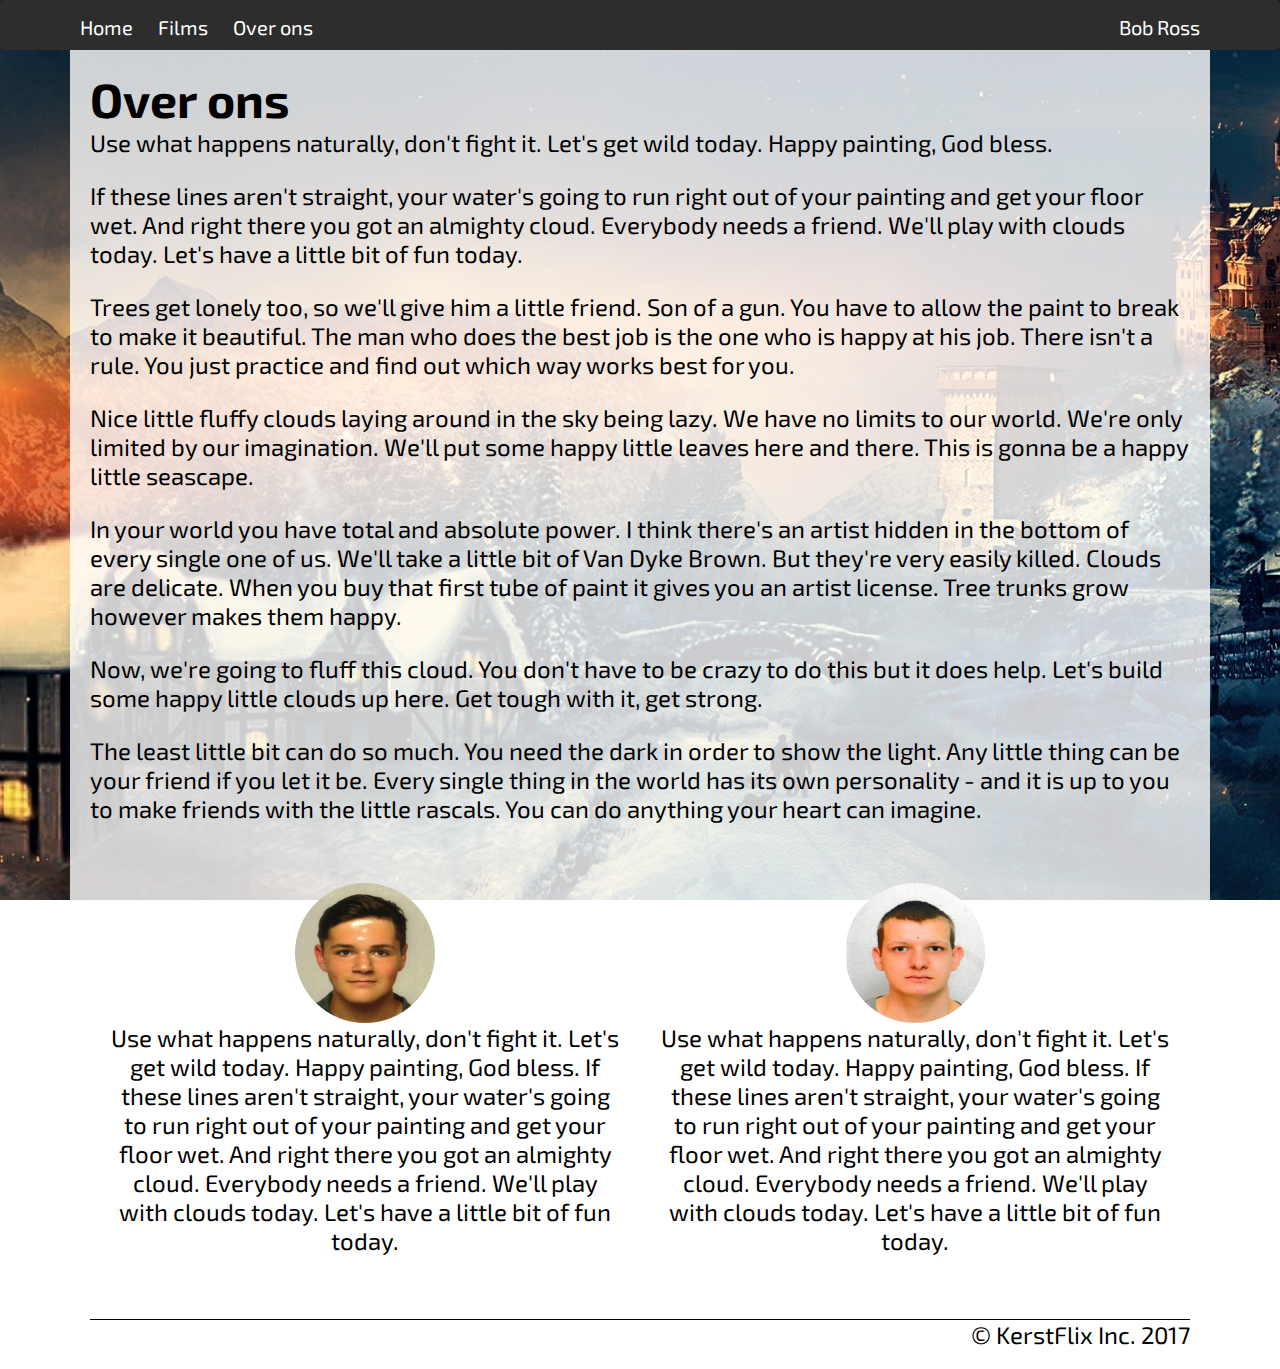
<file: Webtech Kerstflix/OverOns.html>
<!DOCTYPE html>
<html lang="en">
<head>
    <meta charset="UTF-8">
    <title>Over Ons</title>
    <link rel="stylesheet" href="css/normalize.css">
    <link rel="stylesheet" href="css/main.css">
    <link href="https://fonts.googleapis.com/css?family=Exo+2" rel="stylesheet">
</head>
<body class="no-padding">
<nav>
    <div>
        <div>
            <ul>
                <li><a href="index.html">Home</a></li>
                <li><a href="FilmOverzicht.html">Films</a>
                    <ul>
                        <li><a href="FilmOverzicht.html#recent">Recent Toegevoegd</a></li>
                        <li><a href="FilmOverzicht.html#voor-het-gezin">Voor het gezin</a></li>
                        <li><a href="FilmOverzicht.html#klassiekers">Klassiekers</a></li>
                    </ul>
                </li>
                <li><a href="OverOns.html">Over ons</a></li>
            </ul>
        </div>

        <div>
            <ul>
                <li><a href="#">Bob Ross</a>
                    <ul>
                        <li class="right"><a href="MijnAccount.html">Mijn account</a></li>
                        <li class="right"><a href="Abbonementen.html">Registreren</a></li>
                        <li class="right"><a href="#">Uitloggen</a></li>
        </div>
    </div>
</nav>

<div class="full-width about-us">
    <div class="full-width">
        <h1>Over ons</h1>
        <p>Use what happens naturally, don't fight it. Let's get wild today. Happy painting, God bless.</p>
        <p>If these lines aren't straight, your water's going to run right out of your painting and get your floor wet.
            And right there you got an almighty cloud. Everybody needs a friend. We'll play with clouds today. Let's
            have a little bit of fun today.</p>
        <p>Trees get lonely too, so we'll give him a little friend. Son of a gun. You have to allow the paint to break
            to make it beautiful. The man who does the best job is the one who is happy at his job. There isn't a rule.
            You just practice and find out which way works best for you.</p>
        <p>Nice little fluffy clouds laying around in the sky being lazy. We have no limits to our world. We're only
            limited by our imagination. We'll put some happy little leaves here and there. This is gonna be a happy
            little seascape.</p>
        <p>In your world you have total and absolute power. I think there's an artist hidden in the bottom of every
            single one of us. We'll take a little bit of Van Dyke Brown. But they're very easily killed. Clouds are
            delicate. When you buy that first tube of paint it gives you an artist license. Tree trunks grow however
            makes them happy.</p>
        <p>Now, we're going to fluff this cloud. You don't have to be crazy to do this but it does help. Let's build
            some happy little clouds up here. Get tough with it, get strong.</p>
        <p>The least little bit can do so much. You need the dark in order to show the light. Any little thing can be
            your friend if you let it be. Every single thing in the world has its own personality - and it is up to you
            to make friends with the little rascals. You can do anything your heart can imagine.</p>
    </div>

    <div class="full-width flex personen">
        <div class="half-width persoon">
            <div class="flex img-div">
                <img alt="Lars" src="img/Lars.jpg">
            </div>
            <p>Use what happens naturally, don't fight it. Let's get wild today. Happy painting, God bless.
                If these lines aren't straight, your water's going to run right out of your painting and get your floor
                wet. And right there you got an almighty cloud. Everybody needs a friend. We'll play with clouds today.
                Let's have a little bit of fun today.</p>
        </div>
        <div class="half-width persoon">
            <div class="flex img-div">
                <img alt="Mart" src="img/mart.jpg">
            </div>
            <p>Use what happens naturally, don't fight it. Let's get wild today. Happy painting, God bless.
                If these lines aren't straight, your water's going to run right out of your painting and get your floor
                wet. And right there you got an almighty cloud. Everybody needs a friend. We'll play with clouds today.
                Let's have a little bit of fun today.</p>
        </div>
    </div>


</div>


<footer>
    &copy; KerstFlix Inc. 2017
</footer>

</body>
</html>
</file>
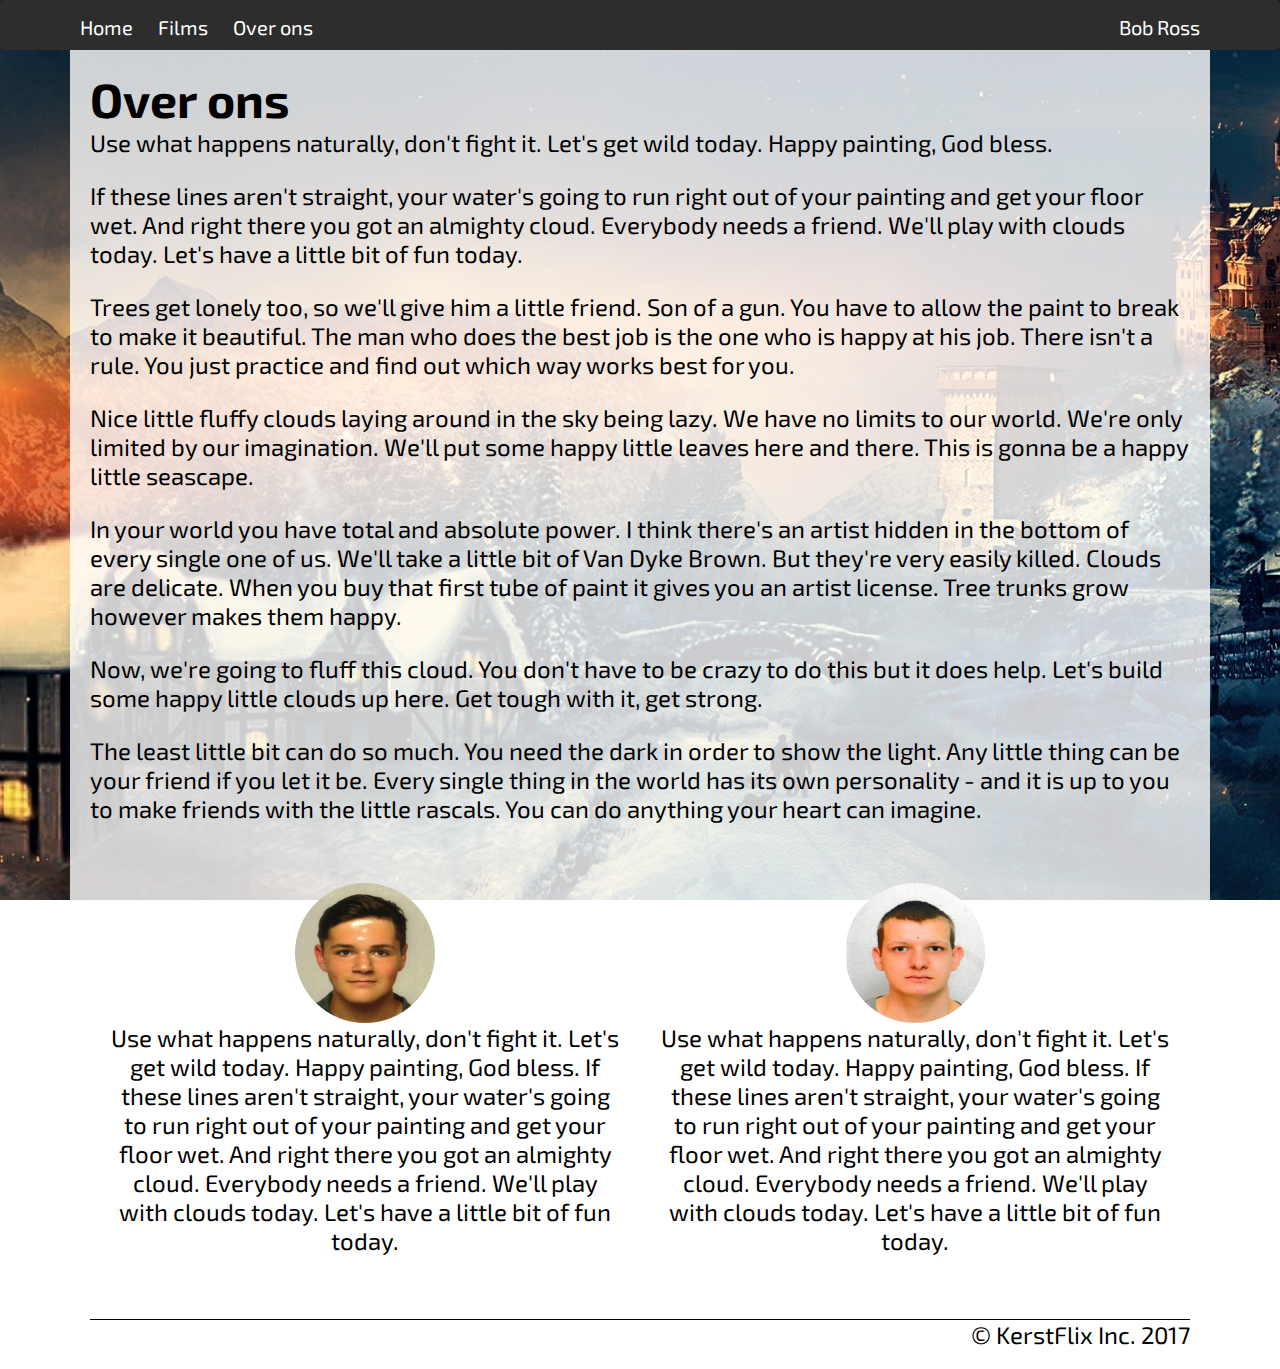
<file: Webtech Kerstflix/overons.html>
<!DOCTYPE html>
<html lang="en">
<head>
    <meta charset="UTF-8">
    <title>Over Ons</title>
    <link rel="stylesheet" href="css/normalize.css">
    <link rel="stylesheet" href="css/main.css">
    <link href="https://fonts.googleapis.com/css?family=Exo+2" rel="stylesheet">
</head>
<body class="no-padding">
<nav>
    <div>
        <div>
            <ul>
                <li><a href="index.html">Home</a></li>
                <li><a href="filmoverzicht.html">Films</a>
                    <ul>
                        <li><a href="filmoverzicht.html#recent">Recent Toegevoegd</a></li>
                        <li><a href="filmoverzicht.html#voor-het-gezin">Voor het gezin</a></li>
                        <li><a href="filmoverzicht.html#klassiekers">Klassiekers</a></li>
                    </ul>
                </li>
                <li><a href="overons.html">Over ons</a></li>
            </ul>
        </div>

        <div>
            <ul>
                <li><a href="#">Bob Ross</a>
                    <ul>
                        <li class="right"><a href="mijnaccount.html">Mijn account</a></li>
                        <li class="right"><a href="abonnementen.html">Registreren</a></li>
                        <li class="right"><a href="#">Uitloggen</a></li>
        </div>
    </div>
</nav>

<div class="full-width about-us">
    <div class="full-width">
        <h1>Over ons</h1>
        <p>Use what happens naturally, don't fight it. Let's get wild today. Happy painting, God bless.</p>
        <p>If these lines aren't straight, your water's going to run right out of your painting and get your floor wet.
            And right there you got an almighty cloud. Everybody needs a friend. We'll play with clouds today. Let's
            have a little bit of fun today.</p>
        <p>Trees get lonely too, so we'll give him a little friend. Son of a gun. You have to allow the paint to break
            to make it beautiful. The man who does the best job is the one who is happy at his job. There isn't a rule.
            You just practice and find out which way works best for you.</p>
        <p>Nice little fluffy clouds laying around in the sky being lazy. We have no limits to our world. We're only
            limited by our imagination. We'll put some happy little leaves here and there. This is gonna be a happy
            little seascape.</p>
        <p>In your world you have total and absolute power. I think there's an artist hidden in the bottom of every
            single one of us. We'll take a little bit of Van Dyke Brown. But they're very easily killed. Clouds are
            delicate. When you buy that first tube of paint it gives you an artist license. Tree trunks grow however
            makes them happy.</p>
        <p>Now, we're going to fluff this cloud. You don't have to be crazy to do this but it does help. Let's build
            some happy little clouds up here. Get tough with it, get strong.</p>
        <p>The least little bit can do so much. You need the dark in order to show the light. Any little thing can be
            your friend if you let it be. Every single thing in the world has its own personality - and it is up to you
            to make friends with the little rascals. You can do anything your heart can imagine.</p>
    </div>

    <div class="full-width flex personen">
        <div class="half-width persoon">
            <div class="flex img-div">
                <img alt="Lars" src="img/Lars.jpg">
            </div>
            <p>Use what happens naturally, don't fight it. Let's get wild today. Happy painting, God bless.
                If these lines aren't straight, your water's going to run right out of your painting and get your floor
                wet. And right there you got an almighty cloud. Everybody needs a friend. We'll play with clouds today.
                Let's have a little bit of fun today.</p>
        </div>
        <div class="half-width persoon">
            <div class="flex img-div">
                <img alt="Mart" src="img/mart.jpg">
            </div>
            <p>Use what happens naturally, don't fight it. Let's get wild today. Happy painting, God bless.
                If these lines aren't straight, your water's going to run right out of your painting and get your floor
                wet. And right there you got an almighty cloud. Everybody needs a friend. We'll play with clouds today.
                Let's have a little bit of fun today.</p>
        </div>
    </div>


</div>


<footer>
    &copy; KerstFlix Inc. 2017
</footer>

</body>
</html>
</file>
<file: Webtech Kerstflix/css/main.css>
/*nav*/
nav {
    position: fixed;
    display: flex;
    justify-content: center;
    left: 0;
    top: 0;
    background-color: rgb(45, 45, 45);
    width: 100%;
    height: 50px;
    border-radius: 5px;
    z-index: 5;
    align-items: center;
}

nav > div {
    width: 1140px;
    margin: auto;
    display: flex;
    justify-content: space-between;
}

nav ul li {
    display: inline-block;
    font-size: 20px;
}

nav a {
    color: white;
}

li:hover {
    background-color: rgba(255, 255, 255, 0.05);
}

nav > ul > li > ul {
    visibility: hidden;
}

nav > ul > li:hover > ul {
    visibility: visible;
}

nav li li:hover {
    background-color: gray;
}

nav li ul {
    display: none;
    height: auto;
    position: absolute;
    width: auto;
}

nav li:hover ul {
    display: block;
}

nav li li {
    display: block;
    float: none;
    width: 200px;
    background: silver;
}

nav li:hover li a {
    background: none;
}

nav li ul a:hover,
nav li ul li:hover a {
    border: 0;
    text-decoration: none;
}

nav .right {
    position: relative;
    left: -96px;
}

/*//////////////////////////////
movies
//////////////////////////////*/
.movies {
    width: 100%;
    display: flex;
    justify-content: flex-start;
    flex-wrap: wrap;
    flex-direction: row
}

.movies a {
    margin-top: 0;
    color:white;
}

.movies h2 {
    margin: 15px 0 15px 10px
}

.movies .category {
    display: flex;
    justify-content: flex-start;
    flex-direction: row;
    border-bottom: 1px solid #000
}

.movies .category.last {
    display: flex;
    justify-content: flex-start;
    flex-direction: row;
    border-bottom: none;
}

/*//////////////////////////////
movie
//////////////////////////////*/
.movie {
    background-color: darkred;
    border: 4px solid #000;
    border-radius: 4px;
    margin: 0;
    height: 325px;
    width: 200px
}

.movie img {
    width: 100%;
    max-height: 255px;
}

.movie .title {
    max-width: 200px;
    max-height: 50px;
    padding: 0 5px;
}

.movie .title h3 {
    font-size: 20px;
    display: block;
    display: -webkit-box;
    max-width: 400px;
    margin: 0 auto;
    -webkit-line-clamp: 2;
    -webkit-box-orient: vertical;
    text-overflow: ellipsis;
    overflow: hidden;
}

/*//////////////////////////////
movie detail
//////////////////////////////*/
.movie-details img {
    max-width: 100%;
}

.movie-details .generic-information {
    padding: 0 20px 0 20px;
}

.movie-details .generic-information a {
    margin: 0;
    text-decoration: underline;
    color: green;
}

.movie-details .generic-information a:hover {
    color: red;
}

/*//////////////////////////////
subscription
//////////////////////////////*/
.subscription-plan {
    margin: 0 15px 0 15px;
    border: 2px solid black;
    min-height: 200px;
    padding: 5px;
    border-radius: 20px;
    height: 100%;
}

.subscription-plan .plan {
    text-align: center;
    margin-top: 20px;
}

.subscription-information table {
    margin: auto;
    margin-top: 20px;
}

/*//////////////////////////////
over ons
//////////////////////////////*/
.personen {
    margin-top: 40px;
}

.persoon {
    text-align: center;
    padding: 20px;
}

.persoon .img-div {
    height: 140px;
    justify-content: center;
}

.persoon img {
    height: 140px;
    width: 140px;
    border-radius: 50%;
}

/*//////////////////////////////
Gebruiker
//////////////////////////////*/
.gebruiker aside ul {
    width: fit-content;
    list-style-type: none;
    height: 100%;
    border-right: rgba(0, 0, 0, 0.6) 1px solid;
    padding-right: 10px;
}

.gebruiker aside ul li {
    border-bottom: 1px solid darkgray;
}

/*/////////////////////////////
 Trailer Positioning
 /////////////////////////////*/

.Trailer-Flex {
    display: flex;
    justify-content: space-around;
}

.trailer video {
    max-width: 100%;
}

.caps-lock {
    text-transform: uppercase;
}

.align-right {
    text-align: right;
}

/*//////////////////////////////
positioning and sizes
//////////////////////////////*/
.flex {
    display: flex;
}

.full-width {
    width: 100%;
}

.half-width {
    width: 50%;
}

.third-width {
    width: 33%;
}

.two-third-width {
    width: 66%;
}

.quarter-width {
    width: 25%;
}

.three-quarter-width {
    width: 75%;
}

.space-top {
    margin-top: 20px;
}

/*//////////////////////////////
generic classes
//////////////////////////////*/
footer {
    text-align: right
}

a .link-highlight {
    color: lightblue;
    text-decoration: underline;
}

a:hover .link-highlight {
    color: darkblue;
    text-decoration: underline;
}

footer {
    margin-top: 20px;
    border-top: 1px solid black;
}
</file>
